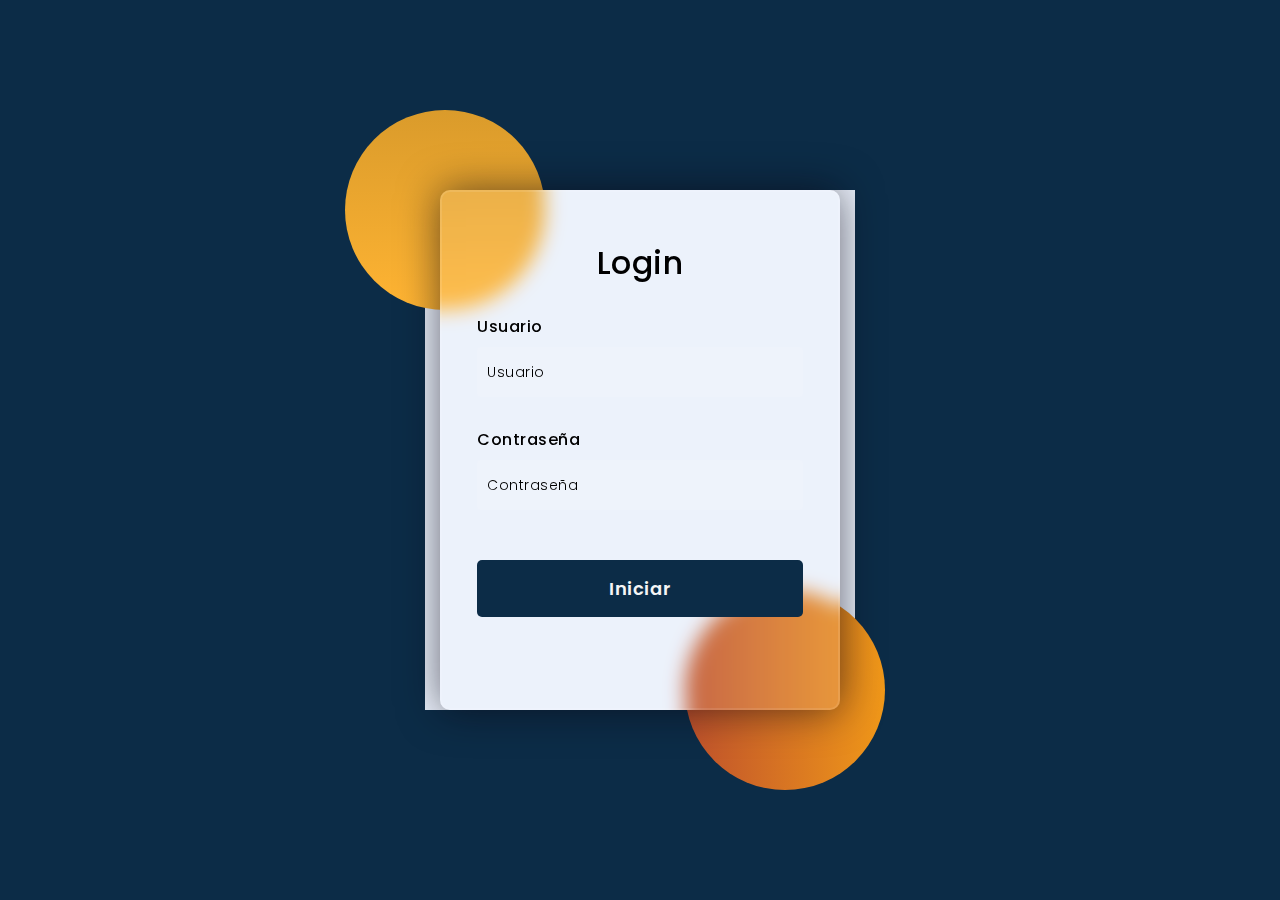
<file: Index.html>
<!DOCTYPE html>
<html lang="en">
<head>
    <!-- Design by foolishdeveloper.com -->
    <title>Glassmorphism login Form Tutorial in html css</title>

    <link rel="preconnect" href="https://fonts.gstatic.com">
    <link rel="stylesheet" href="https://cdnjs.cloudflare.com/ajax/libs/font-awesome/5.15.4/css/all.min.css">
    <link href="https://fonts.googleapis.com/css2?family=Poppins:wght@300;500;600&display=swap" rel="stylesheet">
    <link rel="stylesheet" href="CSS/login.css">
</head>
<body>
    <div class="background">
        <div class="shape"></div>
        <div class="shape"></div>
    </div>
    <form id="loginForm">
        <h3>Login</h3>

        <label for="username">Usuario</label>
        <input type="text" placeholder="Usuario" id="username" required>

        <label for="password">Contraseña</label>
        <input type="password" placeholder="Contraseña" id="password" required>

        <button type="submit">Iniciar</button>
    </form>

    <script>
        // Obtener el formulario y los campos
        const form = document.getElementById('loginForm');
        const usernameInput = document.getElementById('username');
        const passwordInput = document.getElementById('password');

        form.addEventListener('submit', async (event) => {
            event.preventDefault();  // Prevenir el envío tradicional del formulario

            // Obtener los valores de usuario y contraseña
            const username = usernameInput.value;
            const password = passwordInput.value;

            // Enviar los datos al backend (API de Flask)
            try {
                const response = await fetch('http://127.0.0.1:5000/login', {
                    method: 'POST',
                    headers: {
                        'Content-Type': 'application/json'
                    },
                    body: JSON.stringify({
                        user: username,
                        pass: password
                    })
                });

                const data = await response.json();

                // Si el login es exitoso, redirigir a otra página
                if (response.ok) {
                    window.location.href = 'home.html';  // Redirigir a la página del dashboard
                } else {
                    alert(data.error || 'Ocurrió un error durante el login.');
                }
            } catch (error) {
                console.error('Error al conectar con el servidor:', error);
                alert('Error al conectar con el servidor.');
            }
        });
        
    </script>
</body>
</html>
</file>
<file: CSS/login.css>
*,
*:before,
*:after{
    padding: 0;
    margin: 0;
    box-sizing: border-box;
}
body{
    background-color: #0C2C47;
}
.background{
    width: 430px;
    height: 520px;
    position: absolute;
    transform: translate(-50%,-50%);
    left: 50%;
    top: 50%;
    background-color: #eaf0fb;
}
.background .shape{
    height: 200px;
    width: 200px;
    position: absolute;
    border-radius: 50%;
}
.shape:first-child{
    background: linear-gradient(
        #da9b2b,
        #ffb433
    );
    left: -80px;
    top: -80px;
}
.shape:last-child{
    background: linear-gradient(
        to right,
        #bf512c,
        #f09819
    );
    right: -30px;
    bottom: -80px;
}
form{
    height: 520px;
    width: 400px;
    background-color: rgba(255,255,255,0.13);
    position: absolute;
    transform: translate(-50%,-50%);
    top: 50%;
    left: 50%;
    border-radius: 10px;
    backdrop-filter: blur(10px);
    border: 2px solid rgba(255,255,255,0.1);
    box-shadow: 0 0 40px rgba(8,7,16,0.6);
    padding: 50px 35px;
}
form *{
    font-family: 'Poppins',sans-serif;
    color: rgb(0, 0, 0);
    letter-spacing: 0.5px;
    outline: none;
    border: none;
    
}
form h3{
    font-size: 32px;
    font-weight: 500;
    line-height: 42px;
    text-align: center;
}

label{
    display: block;
    margin-top: 30px;
    font-size: 16px;
    font-weight: 500;
}
input{
    display: block;
    height: 50px;
    width: 100%;
    background-color: rgba(255,255,255,0.07);
    border-radius: 3px;
    padding: 0 10px;
    margin-top: 8px;
    font-size: 14px;
    font-weight: 300;
}
::placeholder{
    color: black;

}
button{
    margin-top: 50px;
    width: 100%;
    background-color: #0C2C47;
    color: whitesmoke;
    padding: 15px 0;
    font-size: 18px;
    font-weight: 600;
    border-radius: 5px;
    cursor: pointer;
}
.social{
  margin-top: 30px;
  display: flex;
}
.social div{
  background: red;
  width: 150px;
  border-radius: 3px;
  padding: 5px 10px 10px 5px;
  background-color: rgba(255,255,255,0.27);
  color: #eaf0fb;
  text-align: center;
}
.social div:hover{
  background-color: rgba(255,255,255,0.47);
}
.social .fb{
  margin-left: 25px;
}
.social i{
  margin-right: 4px;
}
</file>
